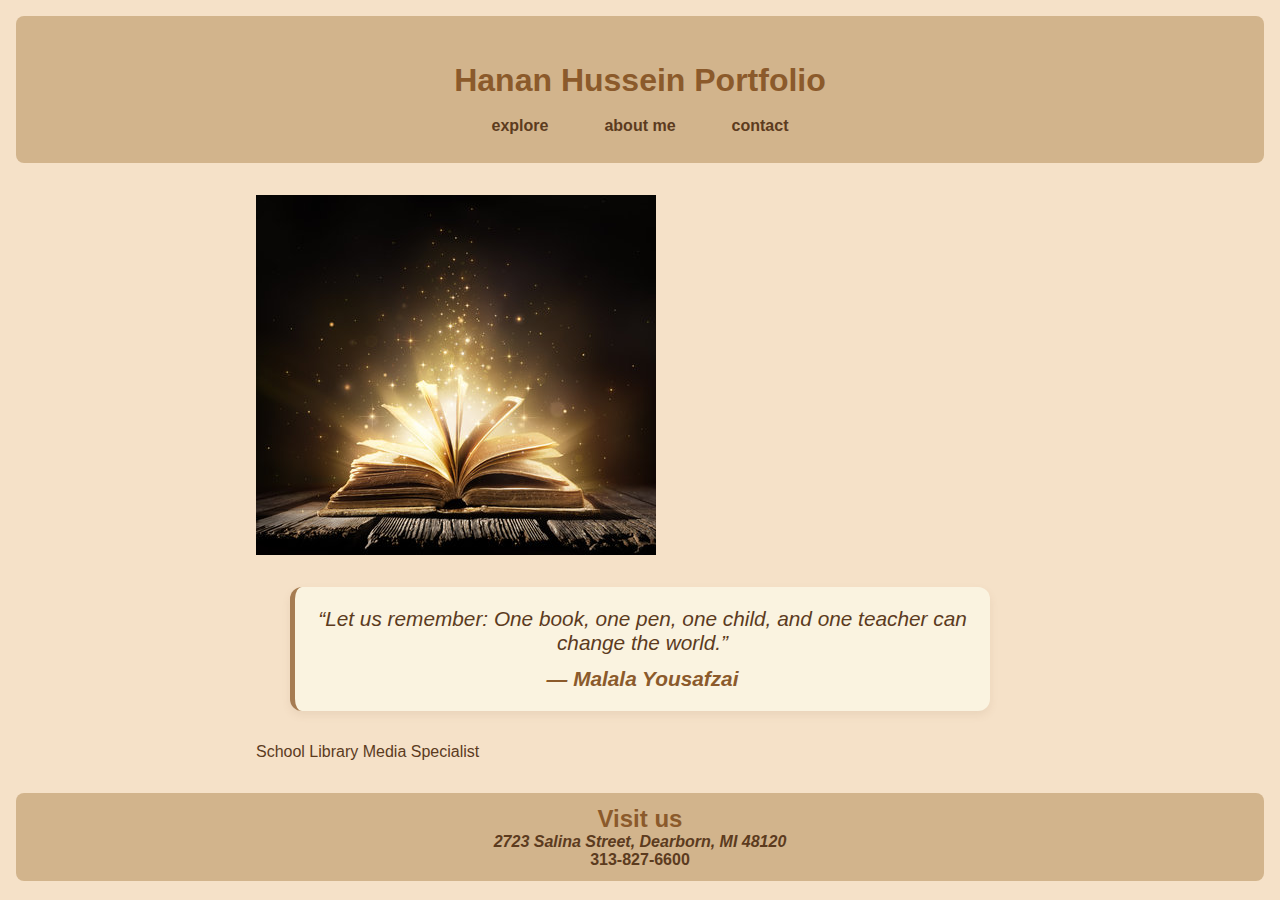
<file: index.html>
<html lang="en">
<head>
  <meta charset="UTF-8">
  <meta name="viewport" content="width=device-width, initial-scale=1.0">
  <title>Hanan Hussein Portfolio </title>
  <link rel="stylesheet" href="style.css">
</head>

<body>
  <header>
    <nav class="main-menu">
      <a href="index.html" class="site-name"><h1>Hanan Hussein Portfolio</h1></a>

      <ul>
        <li><a href="explore.html">explore </a></li>
        <li><a href="about_me.html">about me </a></li>
        <li><a href="contact.html">contact</a></li>
      </ul>
    </nav>  
  </header>
  
  <main>
    <img src="images/magic books kids copy.jpg" alt="magic book" />

    <!-- Malala quote inserted here -->
    <blockquote class="homepage-quote">
      “Let us remember: One book, one pen, one child, and one teacher can change the world.”<br>
      <span class="quote-author">— Malala Yousafzai</span>
    </blockquote>
    
    <p>School Library Media Specialist </p>
  </main>
  
  <footer> 
    <div> 
      <h2>Visit us</h2>
      <address>2723 Salina Street, Dearborn, MI 48120</address>
      <tel>313-827-6600</tel>
    </div>
  </footer>
</body>
</html>
</file>
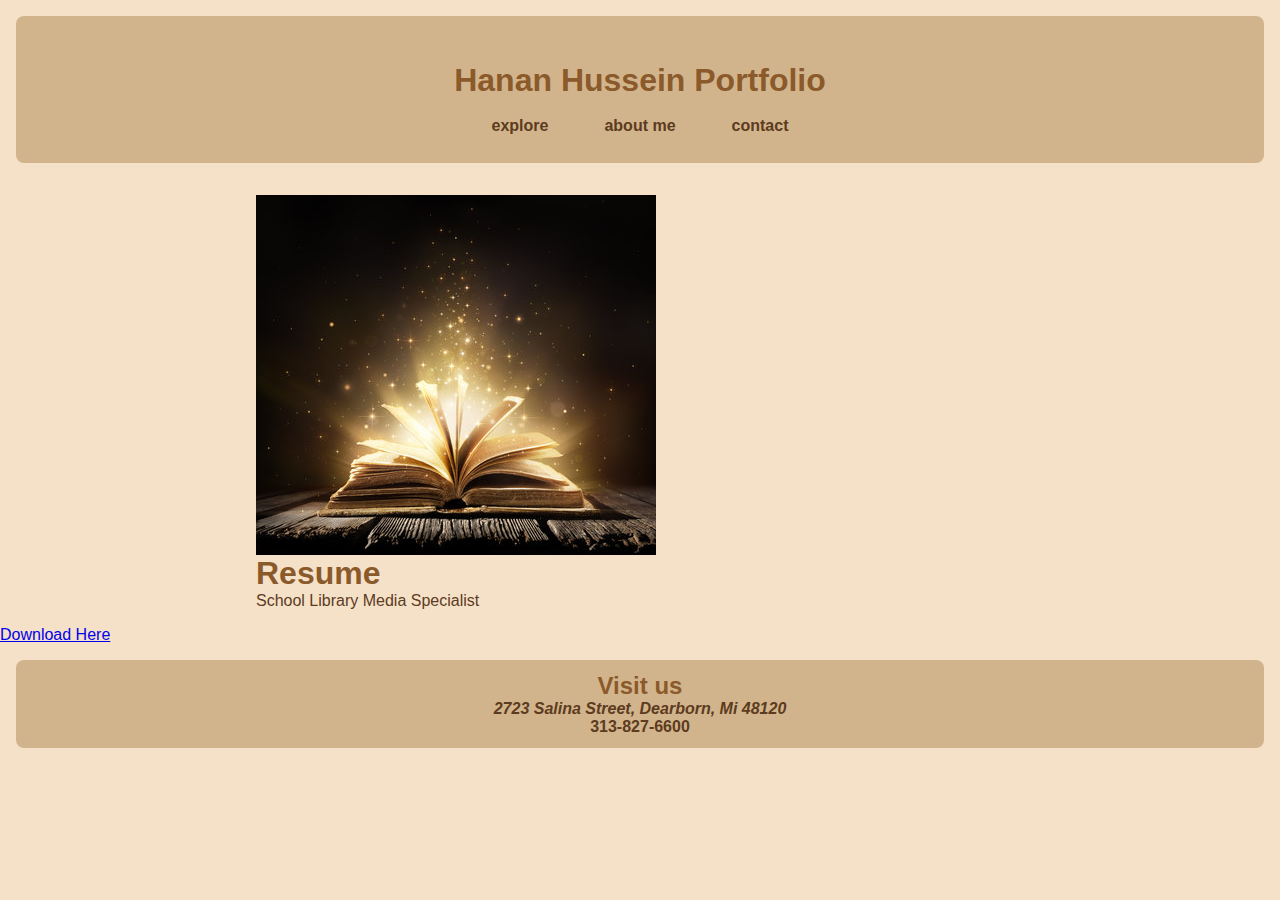
<file: about_me.html>
<html lang="en">
<head>
  <meta charset="UTF-8">
  <meta name="viewport" content="width=device-width, initial-scale=1.0">
  <title>Hanan Hussein Portfolio </title>
  <link rel="stylesheet" href="style.css">
</head>

<body>
  <header>
    <nav class= "main-menu">
      <a href="index.html" class= "site-name"><h1>Hanan Hussein Portfolio</h1></a>
      
       <ul>
        <li><a href="explore.html">explore </a></li>
        <li><a href="about_me.html">about me </a></li>
        <li><a href="contact.html">contact</a></li>
      </ul>
    </nav>  
  </header>
  
  
  <main>
    <img src="images/magic books kids copy.jpg" alt="magic book" />
    <div>
      
      <h1>Resume</h1> 
    </div>
    
    
    <p>School Library Media Specialist </p>
  </main>
  
  <a href="Beige Simple Aesthetic Business CV Resume.pdf" target="_blank">Download Here</a>

  <footer> 
    <div> 
      <h2>Visit us</h2>
      <address> 2723 Salina Street, Dearborn, Mi 48120</address>
      <tel> 313-827-6600</tel>
    </div>
  </footer>
  
</body>
</html>
</file>
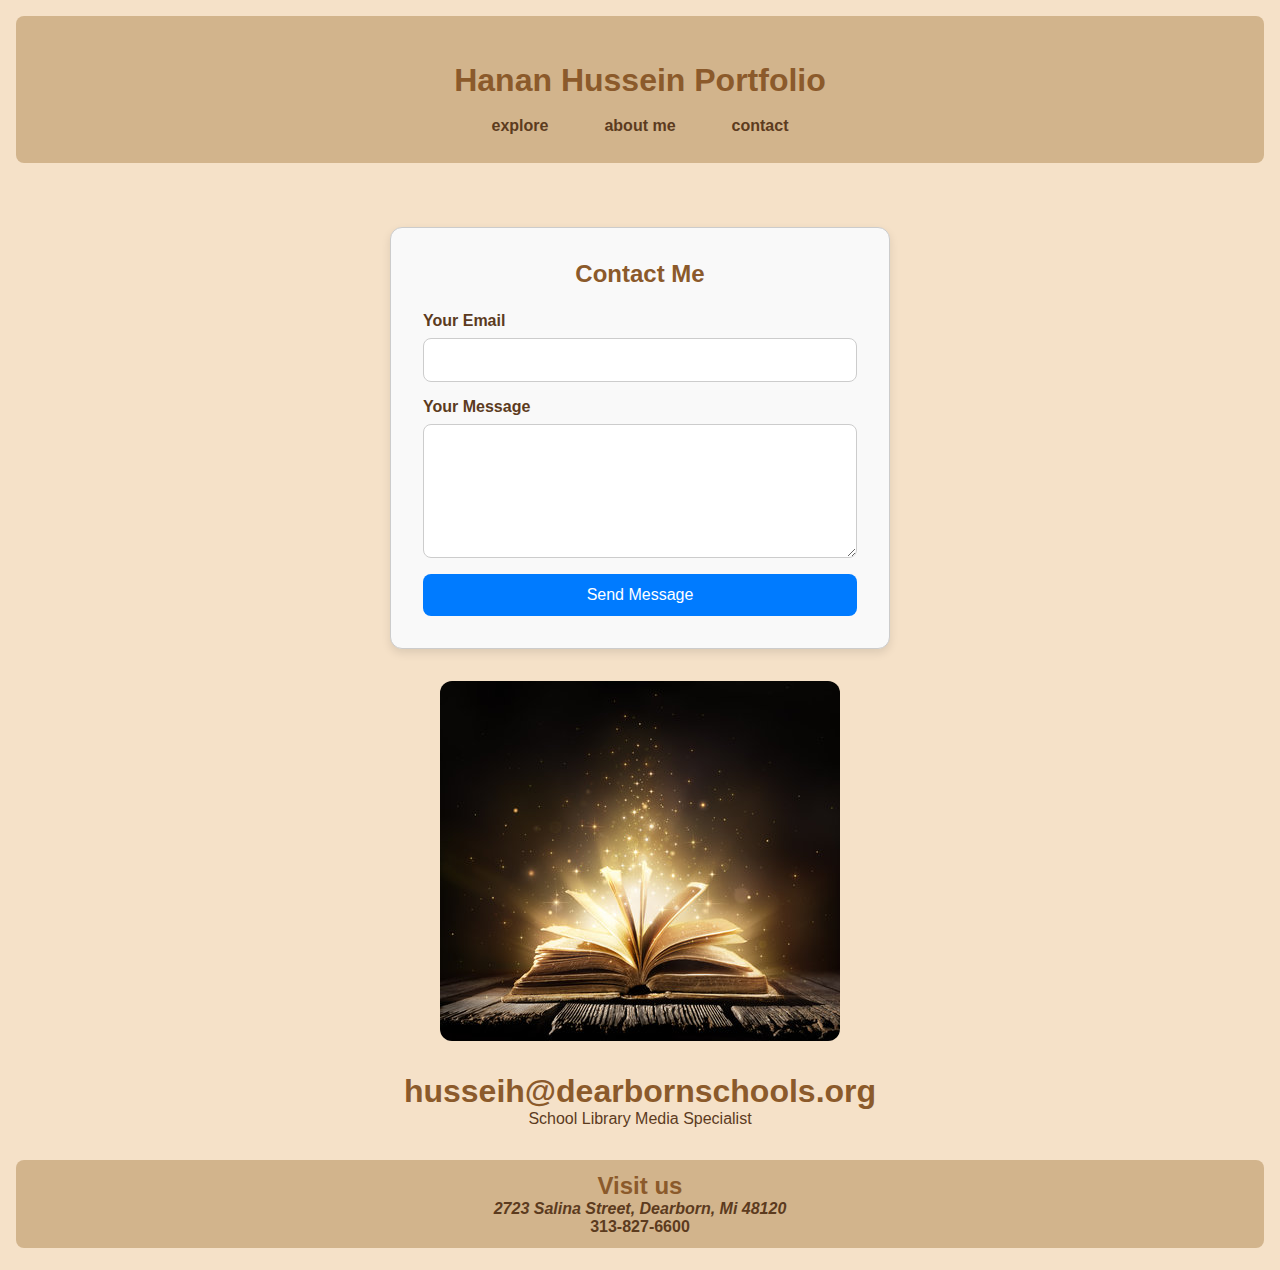
<file: contact.html>
<html lang="en">
<head>
  <meta charset="UTF-8">
  <meta name="viewport" content="width=device-width, initial-scale=1.0">
  <title>Hanan Hussein Portfolio </title>
  <link rel="stylesheet" href="style.css">
</head>

<body>
  <header>
    <nav class="main-menu">
      <a href="index.html" class="site-name"><h1>Hanan Hussein Portfolio</h1></a>
      <ul>
        <li><a href="explore.html">explore</a></li>
        <li><a href="about_me.html">about me</a></li>
        <li><a href="contact.html">contact</a></li>
      </ul>
    </nav>  
  </header>

  <main>
    <form
      action="https://formspree.io/f/xblgwvre"
      method="POST"
      id="contactForm"
      style="max-width: 500px; margin: 2rem auto; padding: 2rem; border: 1px solid #ccc; border-radius: 12px; box-shadow: 0 4px 10px rgba(0,0,0,0.1); background-color: #f9f9f9; font-family: sans-serif;"
    >
      <h2 style="text-align:center; margin-bottom: 1.5rem;">Contact Me</h2>

      <label style="display: block; margin-bottom: 1rem;">
        <span style="display: block; font-weight: bold; margin-bottom: 0.5rem;">Your Email</span>
        <input
          type="email"
          name="email"
          required
          style="width: 100%; padding: 0.75rem; border: 1px solid #ccc; border-radius: 8px; font-size: 1rem;"
        />
      </label>

      <label style="display: block; margin-bottom: 1rem;">
        <span style="display: block; font-weight: bold; margin-bottom: 0.5rem;">Your Message</span>
        <textarea
          name="message"
          required
          rows="6"
          style="width: 100%; padding: 0.75rem; border: 1px solid #ccc; border-radius: 8px; font-size: 1rem; resize: vertical;"
        ></textarea>
      </label>

      <button
        type="submit"
        style="width: 100%; background-color: #007BFF; color: white; border: none; padding: 0.75rem; border-radius: 8px; font-size: 1rem; cursor: pointer; transition: background-color 0.3s ease;"
        onmouseover="this.style.backgroundColor='#0056b3'"
        onmouseout="this.style.backgroundColor='#007BFF'"
      >
        Send Message
      </button>
    </form>

    <img src="images/magic books kids copy.jpg" alt="magic book" style="display: block; margin: 2rem auto; max-width: 100%; border-radius: 12px;" />

    <div style="text-align: center;">
      <h1>husseih@dearbornschools.org</h1> 
      <p>School Library Media Specialist</p>
    </div>
  </main>

  <footer> 
    <div> 
      <h2>Visit us</h2>
      <address>2723 Salina Street, Dearborn, Mi 48120</address>
      <tel>313-827-6600</tel>
    </div>
  </footer>

  <!-- JavaScript Form Validation -->
  <script>
    document.getElementById("contactForm").addEventListener("submit", function(e) {
      const email = document.querySelector("input[name='email']").value.trim();
      const message = document.querySelector("textarea[name='message']").value.trim();
      const emailPattern = /^[^\\s@]+@[^\\s@]+\\.[^\\s@]+$/;

      if (!emailPattern.test(email)) {
        alert("Please enter a valid email address.");
        e.preventDefault();
      } else if (message.length < 10) {
        alert("Please enter a message with at least 10 characters.");
        e.preventDefault();
      }
    });
  </script>
</body>
</html>
</file>
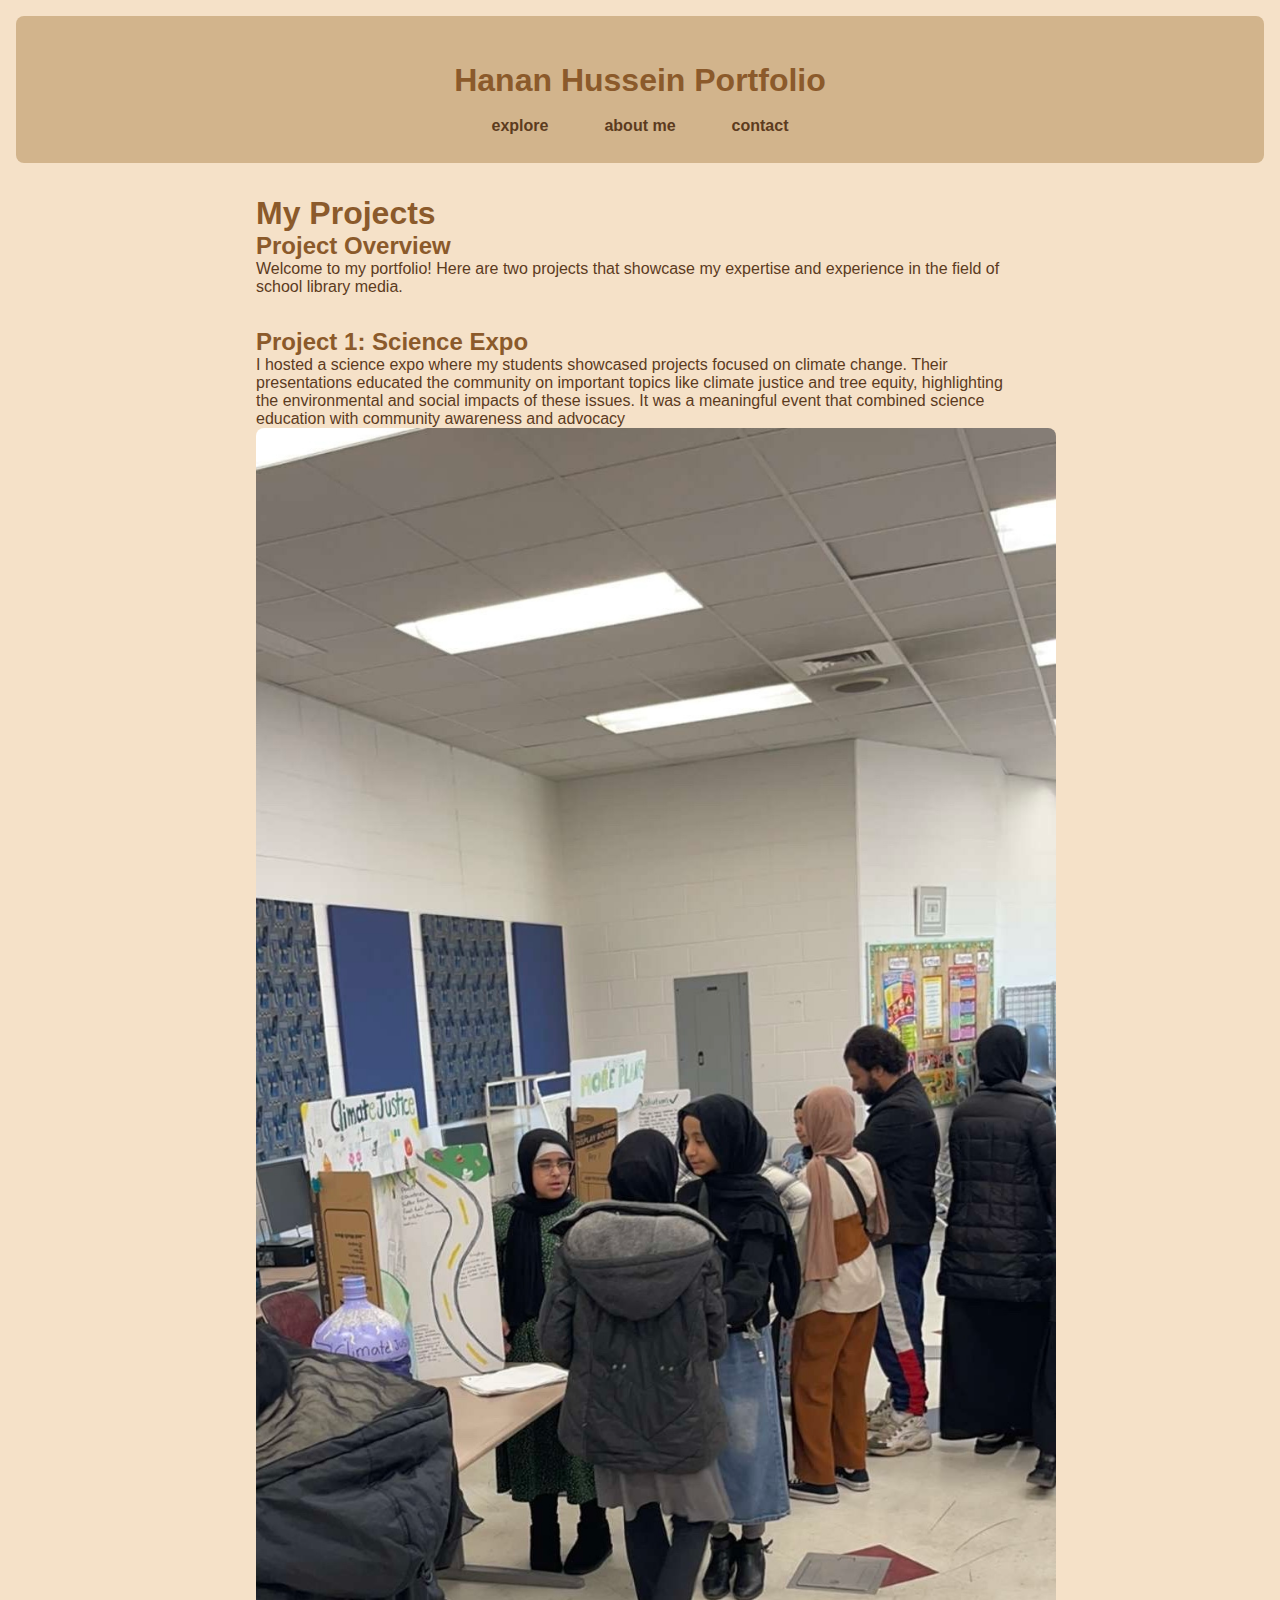
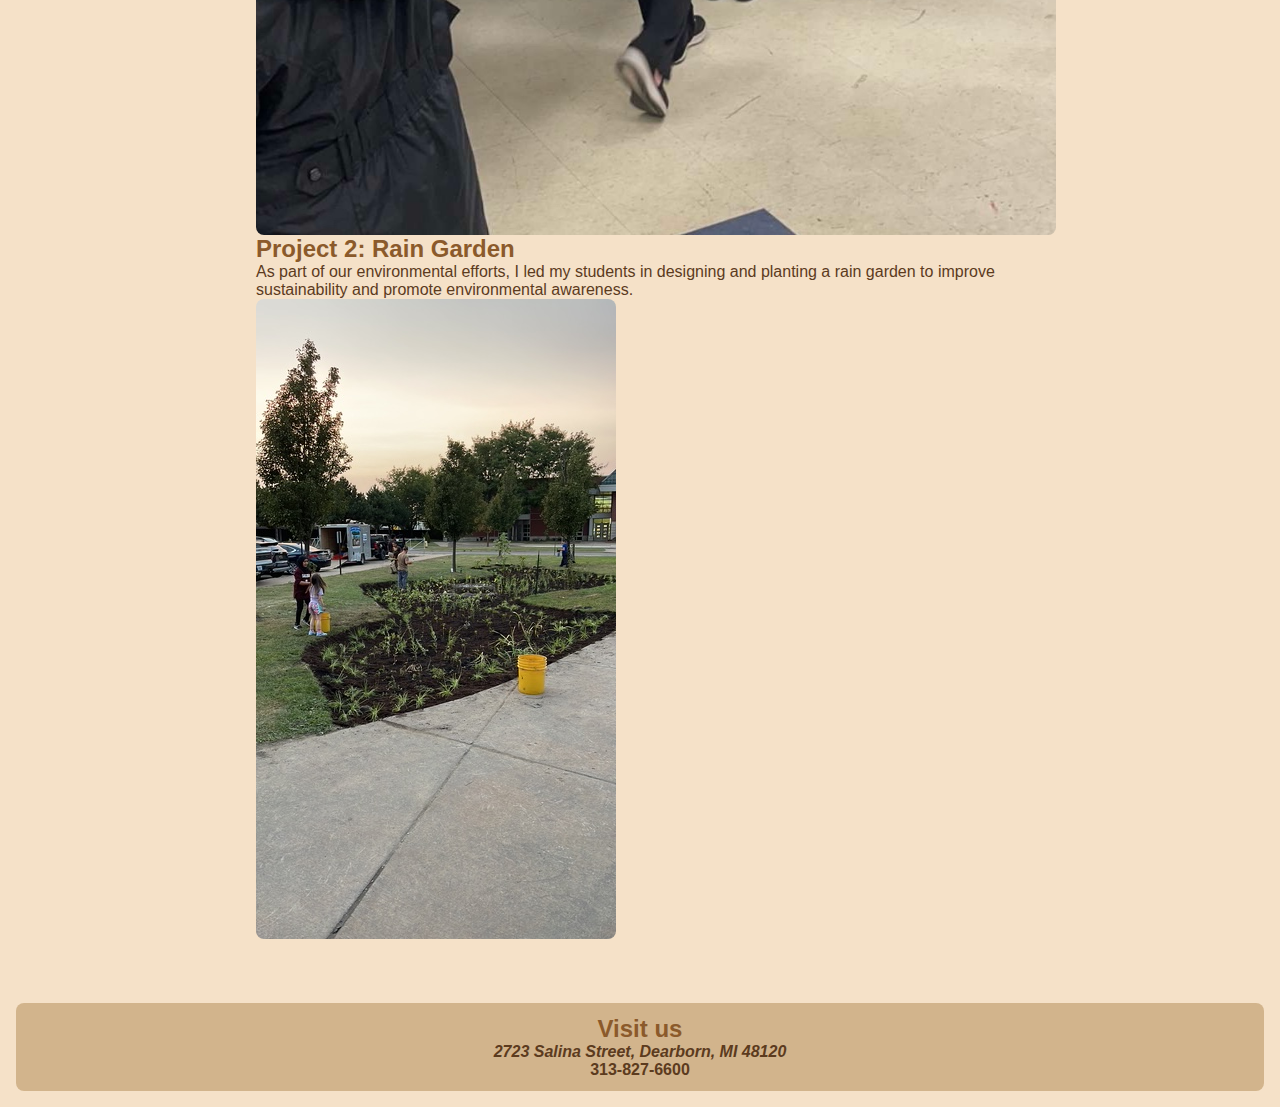
<file: explore.html>
<html lang="en">
<head>
  <meta charset="UTF-8">
  <meta name="viewport" content="width=device-width, initial-scale=1.0">
  <title>Hanan Hussein Portfolio</title>
  <link rel="stylesheet" href="style.css">
</head>

<body>
  <header>
    <nav class="main-menu">
      <a href="index.html" class="site-name"><h1>Hanan Hussein Portfolio</h1></a>
      
      <ul>
        <li><a href="explore.html">explore</a></li>
        <li><a href="about_me.html">about me</a></li>
        <li><a href="contact.html">contact</a></li>
      </ul>
    </nav>  
  </header>
  
  <main>
   
    <div>
      <h1>My Projects</h1> 
    </div>
    
    <section>
      <h2>Project Overview</h2>
      <p>Welcome to my portfolio! Here are two projects that showcase my expertise and experience in the field of school library media.</p>
    </section>
    
    <section id="project1">
      <h2>Project 1: Science Expo</h2>
      <p>I hosted a science expo where my students showcased projects focused on climate change. Their presentations educated the community on important topics like climate justice and tree equity, highlighting the environmental and social impacts of these issues. It was a meaningful event that combined science education with community awareness and advocacy</p>
      <img src="images/expo1.jpg" alt="Science Expo/>

    </section>

    <section id="project2">
      <h2>Project 2: Rain Garden</h2>
      <p> As part of our environmental efforts, I led my students in designing and planting a rain garden to improve sustainability and promote environmental awareness.</p>
      <img src="images/rain garden.JPG" alt="Rain Garden" />
    </section>
  </main>
  
  <footer> 
    <div> 
      <h2>Visit us</h2>
      <address>2723 Salina Street, Dearborn, MI 48120</address>
      <tel>313-827-6600</tel>
    </div>
  </footer>
</body>
</html>
</file>
<file: style.css>
/* General Reset */
* {
    box-sizing: border-box;
    padding: 0;
    margin: 0;
}

/* Body Styling */
body {
    background-color: #F5E1C8; /* Soft beige */
    color: #5C3B1E; /* Rich brown for text */
    font-family: 'Lucida Sans', 'Lucida Sans Regular', 'Lucida Grande', 'Lucida Sans Unicode', Geneva, Verdana, sans-serif;
}

/* Header & Footer Styling */
header, footer {
    margin: 1rem;
    padding: 0.75rem 1.5rem;
    background-color: #D2B48C; /* Warm burlywood shade */
    text-align: center;
    font-weight: bold;
    border-radius: 8px;
}

/* Main Content Styling */
main {
    margin: auto;
    padding: 1rem;
    max-width: 800px;
}

/* Headings Styling */
h1, h2, h3 {
    color: #8B5A2B; /* Deep brown */
}

/* Navigation Menu */
.main-menu {
    text-align: center;
    margin: 1rem 0;
}

.main-menu ul {
    display: flex;
    flex-direction: row;
    justify-content: center;
    gap: 1.5rem;
    list-style: none;
}

.main-menu a {
    font-weight: 800;
    text-decoration: none;
    color: #5C3B1E; /* Rich brown */
    padding: 0.5rem 1rem;
    border-radius: 5px;
    transition: background-color 0.3s ease;
}

.main-menu a:hover {
    background-color: #C2A883; /* Lighter brown */
    color: white;
}

/* Image Styling for Magic Book */
.main-image {
    width: 100%; /* Ensures it takes full width of the container */
    max-width: 800px; /* Limits the width to 800px */
    height: auto; /* Maintains aspect ratio */
    margin: 0 auto; /* Centers the image horizontally */
    display: block; /* Treats image as a block element for centering */
    margin-bottom: 1.5rem; /* Adds space between the image and the quote */
}

/* Styling for Project Sections */
section {
    margin-bottom: 2rem;
}

section img {
    max-width: 800px;
    height: auto;
    border-radius: 8px;
}

/* Quote Block Styling */
.homepage-quote {
    font-style: italic;
    font-size: 1.3rem;
    color: #5C3B1E;
    margin: 2rem auto;
    max-width: 700px;
    text-align: center;
    padding: 1.25rem;
    background-color: #FAF3E0;
    border-left: 5px solid #A67C52;
    border-radius: 12px;
    box-shadow: 0 4px 8px rgba(140, 100, 70, 0.1);
}

.quote-author {
    display: block;
    margin-top: 0.75rem;
    font-weight: bold;
    color: #8B5A2B;
}
</file>
